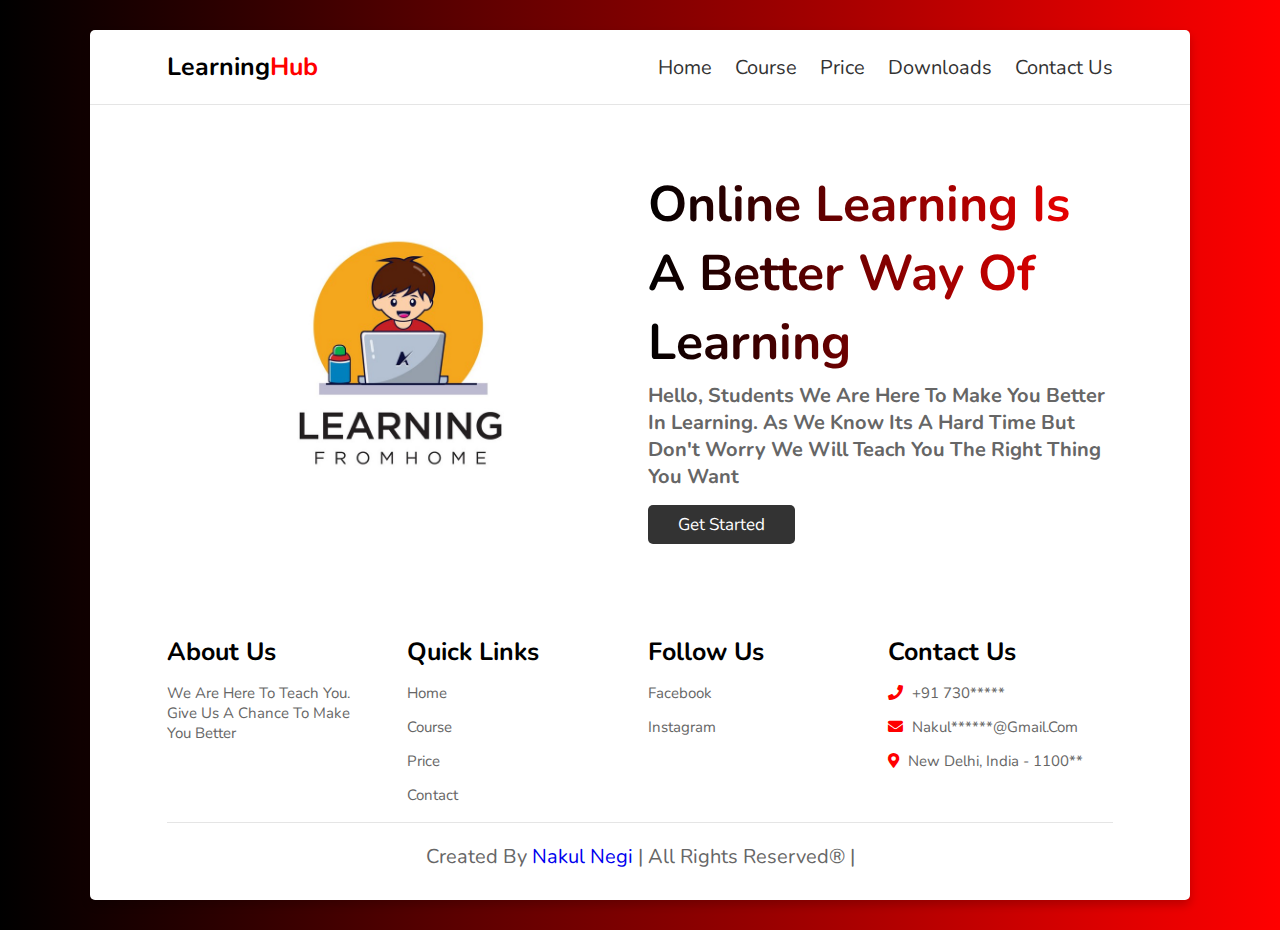
<file: index.html>
<!DOCTYPE html>
<html lang="en">
<head>
    <meta charset="UTF-8">
    <meta name="viewport" content="width=device-width, initial-scale=1.0">
    <title>home</title>

    <!-- font awesome cdn link  -->
    <link rel="stylesheet" href="https://cdnjs.cloudflare.com/ajax/libs/font-awesome/5.15.3/css/all.min.css">

    <!-- custom css file link  -->
    <link rel="stylesheet" href="css/style.css">
    <link rel="icon" href="images/online-learning.png" type="image">

</head>
<body>
    
<div class="container">

<header>
    <!-- <img src="images/script.png" alt="" style="height: 50px; width: 50px;"> -->
    <a href="#" class="logo">Learning<span>Hub</span></a>

    <div id="menu" class="fas fa-bars"></div>

    <nav class="navbar">

        <a href="home.html">home</a>
        <a href="course.html">course</a>
        <!-- <a href="teacher.html">teacher</a> -->
        <a href="price.html">price</a>
        <a href="download.html">downloads</a>
        <!-- <a href="review.html">review</a> -->
        <a href="contact.html">contact us</a>
    </nav>

</header>

<!-- home section  -->

<section class="home">


    <div class="image">
        <img src="images/child-home-learning-logo-design-learn-online-logo-vector-30927215.jpg" alt="">
    </div>
    <div class="content">
        <h3 style="font-size: 50px;">Online learning is a better way of learning</h3>
        <p style="font-size: 20px;"><b> Hello, students we are here to make you better in learning. As we know its a hard time but don't worry we will teach you the right thing you want </b></p>
        <a href="course.html" class="btn">get started</a>
    </div>


</section>


<!-- footer section  -->

<section class="footer">

    <div class="box-container">

        <div class="box">
            <h3>about us</h3>
            <p>We are here to teach you. <br> give us a chance to make <br> you better</p>
        </div>

        <div class="box">
            <h3>quick links</h3>
            <a href="home.html">home</a>
            <a href="course.html">course</a>
            <a href="price.html">price</a>
            <a href="contact.html">contact</a>
        </div>

        <div class="box">
            <h3>follow us</h3>
            <a href="https://www.facebook.com/nakul.negi.71/" target="_blank">facebook</a>
            <a href="https://www.instagram.com/neginakul2003/" target="_blank">instagram</a>
 
        </div>

        <div class="box">
            <h3>contact us</h3>
           <p> <i class="fas fa-phone"></i> +91 730*****</p>
           <p> <i class="fas fa-envelope"></i> nakul******@gmail.com </p>
           <p> <i class="fas fa-map-marker-alt"></i> New Delhi, india - 1100** </p>
        </div>

    </div>

    <div class="credit"> created by <span><a href="https://www.instagram.com/neginakul2003/" target="_blank">Nakul Negi</a>  </span> | all rights reserved® |  </div>

</section>

</div>

















<!-- custom js file link -->
<script src="js/script.js"></script>

</body>
</html>
</file>
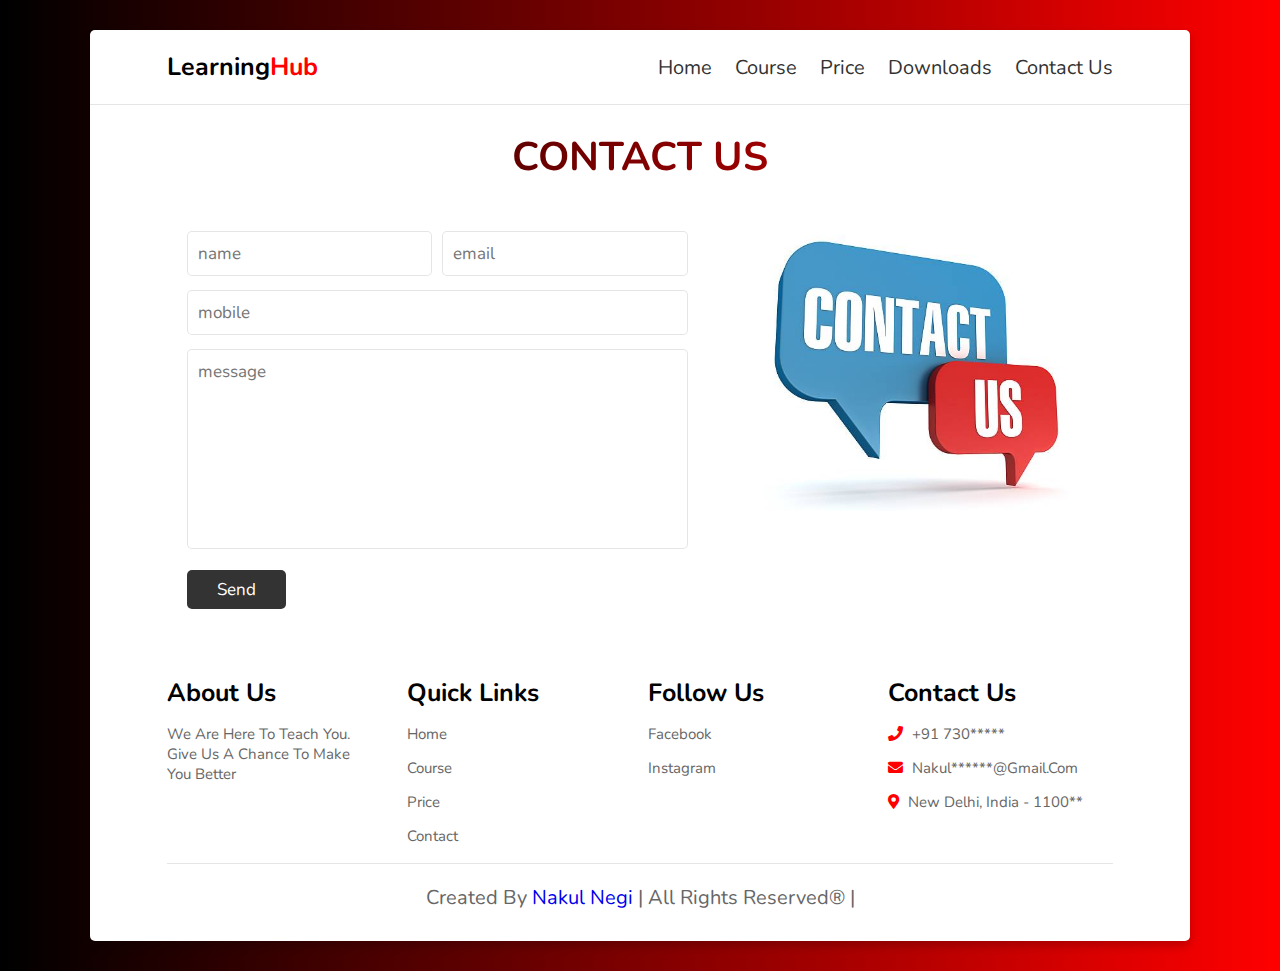
<file: contact.html>
<!DOCTYPE html>
<html lang="en">
<head>
    <meta charset="UTF-8">
    <meta name="viewport" content="width=device-width, initial-scale=1.0">
    <title>contact</title>

    <!-- font awesome cdn link  -->
    <link rel="stylesheet" href="https://cdnjs.cloudflare.com/ajax/libs/font-awesome/5.15.3/css/all.min.css">

    <!-- custom css file link  -->
    <link rel="stylesheet" href="css/style.css">

</head>
<body>
    
<div class="container">

<header>

    <a href="#" class="logo">learning<span>Hub</span></a>


    <nav class="navbar">
        <a href="home.html">home</a>
        <a href="course.html">course</a>
        <!-- <a href="teacher.html">teacher</a> -->
        <a href="price.html">price</a>
        <a href="download.html">Downloads</a>
        <!-- <a href="review.html">review</a> -->
        <a href="contact.html">contact us</a>
    </nav>

</header>

<h1 class="heading"> contact us</h1>

<!-- contact section  -->

<section class="contact">

    <form action="contact.php" method="POST">

        <div class="inputBox" >
            <input name="name"  type="text" placeholder="name" id="name" required>
            <input name="email" type="email" placeholder="email" id="email" required>
        </div>
    
        <input name="mobile" type="tel" placeholder="mobile" class="box" id="mobile" required>
    
        <textarea  placeholder="message" name="message" id="message" cols="30" rows="10" required></textarea>
    
        <input type="submit" class="btn" value="send">
    
    </form>

<div class="image">
    <img src="images/contact-us.jpg" alt="">
</div>



</section>


<!-- footer section  -->

<section class="footer">

    <div class="box-container">

        <div class="box">
            <h3>about us</h3>
            <p>We are here to teach you. <br> give us a chance to make <br> you better</p>
        </div>

        <div class="box">
            <h3>quick links</h3>
            <a href="home.html">home</a>
            <a href="course.html">course</a>
            <a href="price.html">price</a>
            <a href="contact.html">contact</a>
        </div>

        <div class="box">
            <h3>follow us</h3>
            <a href="https://www.facebook.com/nakul.negi.71/" target="_blank">facebook</a>
            <a href="https://www.instagram.com/neginakul2003/" target="_blank">instagram</a>
 
        </div>

        <div class="box">
            <h3>contact us</h3>
           <p> <i class="fas fa-phone"></i> +91 730*****</p>
           <p> <i class="fas fa-envelope"></i> nakul******@gmail.com </p>
           <p> <i class="fas fa-map-marker-alt"></i> New Delhi, india - 1100** </p>
        </div>

    </div>

    <div class="credit"> created by <span><a href="https://www.instagram.com/neginakul2003/" target="_blank">Nakul Negi</a>  </span> | all rights reserved® |  </div>

</section>

</div>















<!-- custom js file link -->
<script src="js/script.js"></script>

</body>
</html>
</file>
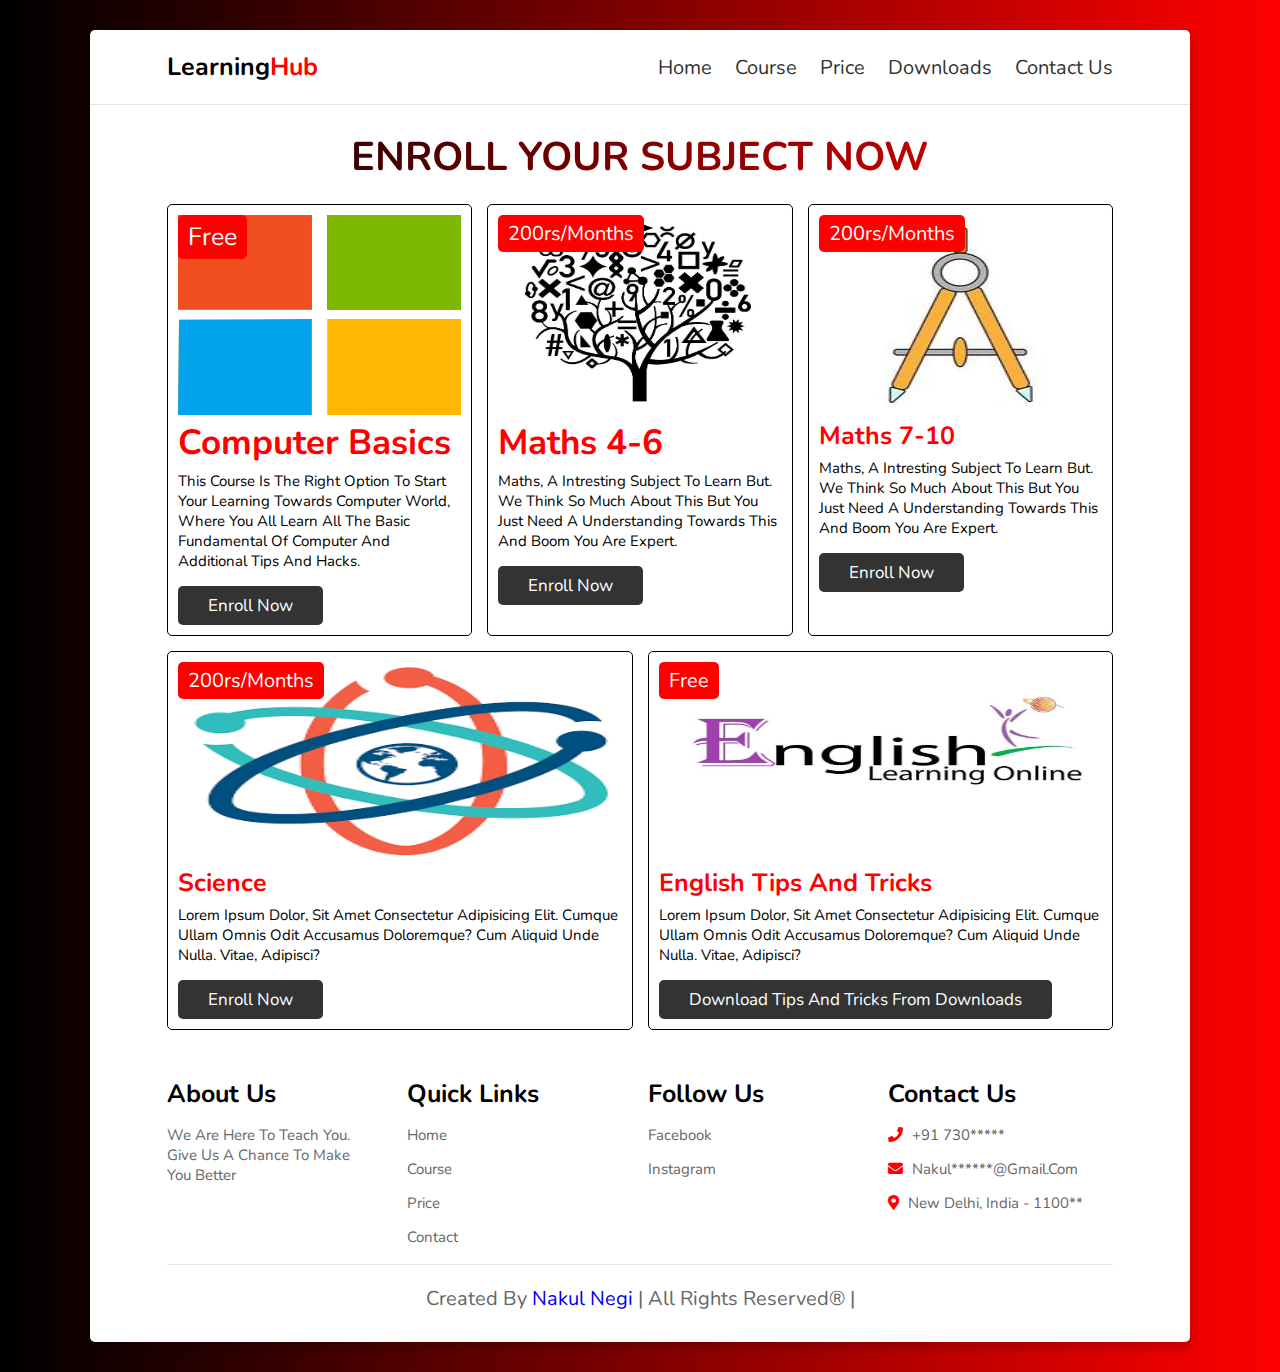
<file: course.html>
<!DOCTYPE html>
<html lang="en">
<head>
    <meta charset="UTF-8">
    <meta name="viewport" content="width=device-width, initial-scale=1.0">
    <title>course</title>

    <!-- font awesome cdn link  -->
    <link rel="stylesheet" href="https://cdnjs.cloudflare.com/ajax/libs/font-awesome/5.15.3/css/all.min.css">

    <!-- custom css file link  -->
    <link rel="stylesheet" href="css/style.css">

</head>
<body>
    
<div class="container">

<header>

    <a href="#" class="logo">learning<span>Hub</span></a>

    <div id="menu" class="fas fa-bars"></div>

    <nav class="navbar">
        <a href="home.html">home</a>
        <a href="course.html">course</a>
        <!-- <a href="teacher.html">teacher</a> -->
        <a href="price.html">price</a>
        <a href="download.html">downloads</a>
        <!-- <a href="review.html">review</a> -->
        <a href="contact.html">contact us</a>
    </nav>

</header>

<h1 class="heading"> Enroll your subject now</h1>

<!-- course section  -->

<section class="course">

    <div class="box">
        <span class="amount" style="font-size: 25px;">Free</span>
        <img src="images/1475424717.svg" alt="">

        <h3 style="font-size: 35px;">Computer Basics</h3>
        <p>This course is the right option to start your learning towards computer world, where you all learn all the basic fundamental of computer and additional tips and hacks. </p>
        <a href="enroll.php" class="btn">Enroll Now</a>
        <!-- <div class="icons">
            <p> <i class="far fa-clock"></i> 1 hours </p>
            <p> <i class="far fa-calendar"></i> 3 months </p>
            <p> <i class="fas fa-book"></i> 5 modules </p>
        </div> -->
    </div>

    <div class="box">
        <span class="amount">200rs/months</span>
        <img src="images/MATHS1.jpg" alt="">
        <h3 style="font-size: 35px;"    >Maths 4-6</h3>
        <p>Maths, a intresting subject to learn but. we think so much about this but you just need a understanding towards this and boom you are expert.</p>
        <a href="enroll.php" class="btn">Enroll Now</a>
        <!-- <div class="icons">
            <p> <i class="far fa-clock"></i> 2 hours </p>
            <p> <i class="far fa-calendar"></i> 6 months </p>
            <p> <i class="fas fa-book"></i> 12 modules </p>
        </div> -->
    </div>

    <div class="box">
        <span class="amount">200rs/months</span>
        <img src="images/MATHS2.png" alt="">
        <h3>Maths 7-10</h3>
        <p>Maths, a intresting subject to learn but. we think so much about this but you just need a understanding towards this and boom you are expert.</p>
        <a href="enroll.php" class="btn">Enroll Now</a>
        <!-- <div class="icons">
            <p> <i class="far fa-clock"></i> 2 hours </p>
            <p> <i class="far fa-calendar"></i> 6 months </p>
            <p> <i class="fas fa-book"></i> 12 modules </p>
        </div> -->
    </div>

    <div class="box">
        <span class="amount">200rs/months</span>
        <img src="images/SCIENCE.png" alt="">
        <h3>science</h3>
        <p>Lorem ipsum dolor, sit amet consectetur adipisicing elit. Cumque ullam omnis odit accusamus doloremque? Cum aliquid unde nulla. Vitae, adipisci?</p>
        <a href="enroll.php" class="btn">Enroll Now</a>
        <!-- <div class="icons">
            <p> <i class="far fa-clock"></i> 2 hours </p>
            <p> <i class="far fa-calendar"></i> 6 months </p>
            <p> <i class="fas fa-book"></i> 12 modules </p>
        </div> -->
    </div>
    <div class="box">
        <span class="amount">Free</span>
        <img src="images/eng.jpg" alt="">
        <h3>English tips and tricks</h3>
        <p>Lorem ipsum dolor, sit amet consectetur adipisicing elit. Cumque ullam omnis odit accusamus doloremque? Cum aliquid unde nulla. Vitae, adipisci?</p>
        <a href="download.html" class="btn">Download tips and tricks from downloads</a>
        <!-- <div class="icons">
            <p> <i class="far fa-clock"></i> 2 hours </p>
            <p> <i class="far fa-calendar"></i> 6 months </p>
            <p> <i class="fas fa-book"></i> 12 modules </p>
        </div> -->
    </div>

    <!-- <div class="box">
        <span class="amount">Free</span>
        <img src="images/course-5.svg" alt="">
        <div class="stars">
            <i class="fas fa-star"></i>
            <i class="fas fa-star"></i>
            <i class="fas fa-star"></i>
            <i class="fas fa-star"></i>
            <i class="far fa-star"></i>
        </div>
        <h3>front end development</h3>
        <p>Lorem ipsum dolor, sit amet consectetur adipisicing elit. Cumque ullam omnis odit accusamus doloremque? Cum aliquid unde nulla. Vitae, adipisci?</p>
        <a href="enroll.html" class="btn">Enroll Now</a>
        <div class="icons">
            <p> <i class="far fa-clock"></i> 2 hours </p>
            <p> <i class="far fa-calendar"></i> 6 months </p>
            <p> <i class="fas fa-book"></i> 12 modules </p>
        </div>
    </div>

    <div class="box">
        <span class="amount">200/months</span>
        <img src="images/course-6.svg" alt="">
        <div class="stars">
            <i class="fas fa-star"></i>
            <i class="fas fa-star"></i>
            <i class="fas fa-star"></i>
            <i class="fas fa-star"></i>
            <i class="far fa-star"></i>
        </div>
        <h3>front end development</h3>
        <p>Lorem ipsum dolor, sit amet consectetur adipisicing elit. Cumque ullam omnis odit accusamus doloremque? Cum aliquid unde nulla. Vitae, adipisci?</p>
        <a href="enroll.html" class="btn">Enroll Now</a>
        <div class="icons">
            <p> <i class="far fa-clock"></i> 2 hours </p>
            <p> <i class="far fa-calendar"></i> 6 months </p>
            <p> <i class="fas fa-book"></i> 12 modules </p>
        </div>
    </div> -->

</section>


<!-- footer section  -->

<section class="footer">

    <div class="box-container">

        <div class="box">
            <h3>about us</h3>
            <p>We are here to teach you. <br> give us a chance to make <br> you better</p>
        </div>

        <div class="box">
            <h3>quick links</h3>
            <a href="home.html">home</a>
            <a href="course.html">course</a>
            <a href="price.html">price</a>
            <a href="contact.html">contact</a>
        </div>

        <div class="box">
            <h3>follow us</h3>
            <a href="https://www.facebook.com/nakul.negi.71/" target="_blank">facebook</a>
            <a href="https://www.instagram.com/neginakul2003/" target="_blank">instagram</a>
 
        </div>

        <div class="box">
            <h3>contact us</h3>
           <p> <i class="fas fa-phone"></i> +91 730*****</p>
           <p> <i class="fas fa-envelope"></i> nakul******@gmail.com </p>
           <p> <i class="fas fa-map-marker-alt"></i> New Delhi, india - 1100** </p>
        </div>

    </div>

    <div class="credit"> created by <span><a href="https://www.instagram.com/neginakul2003/" target="_blank">Nakul Negi</a>  </span> | all rights reserved® |  </div>

</section>

</div>
















<!-- custom js file link -->
<script src="js/script.js"></script>

</body>
</html>
</file>
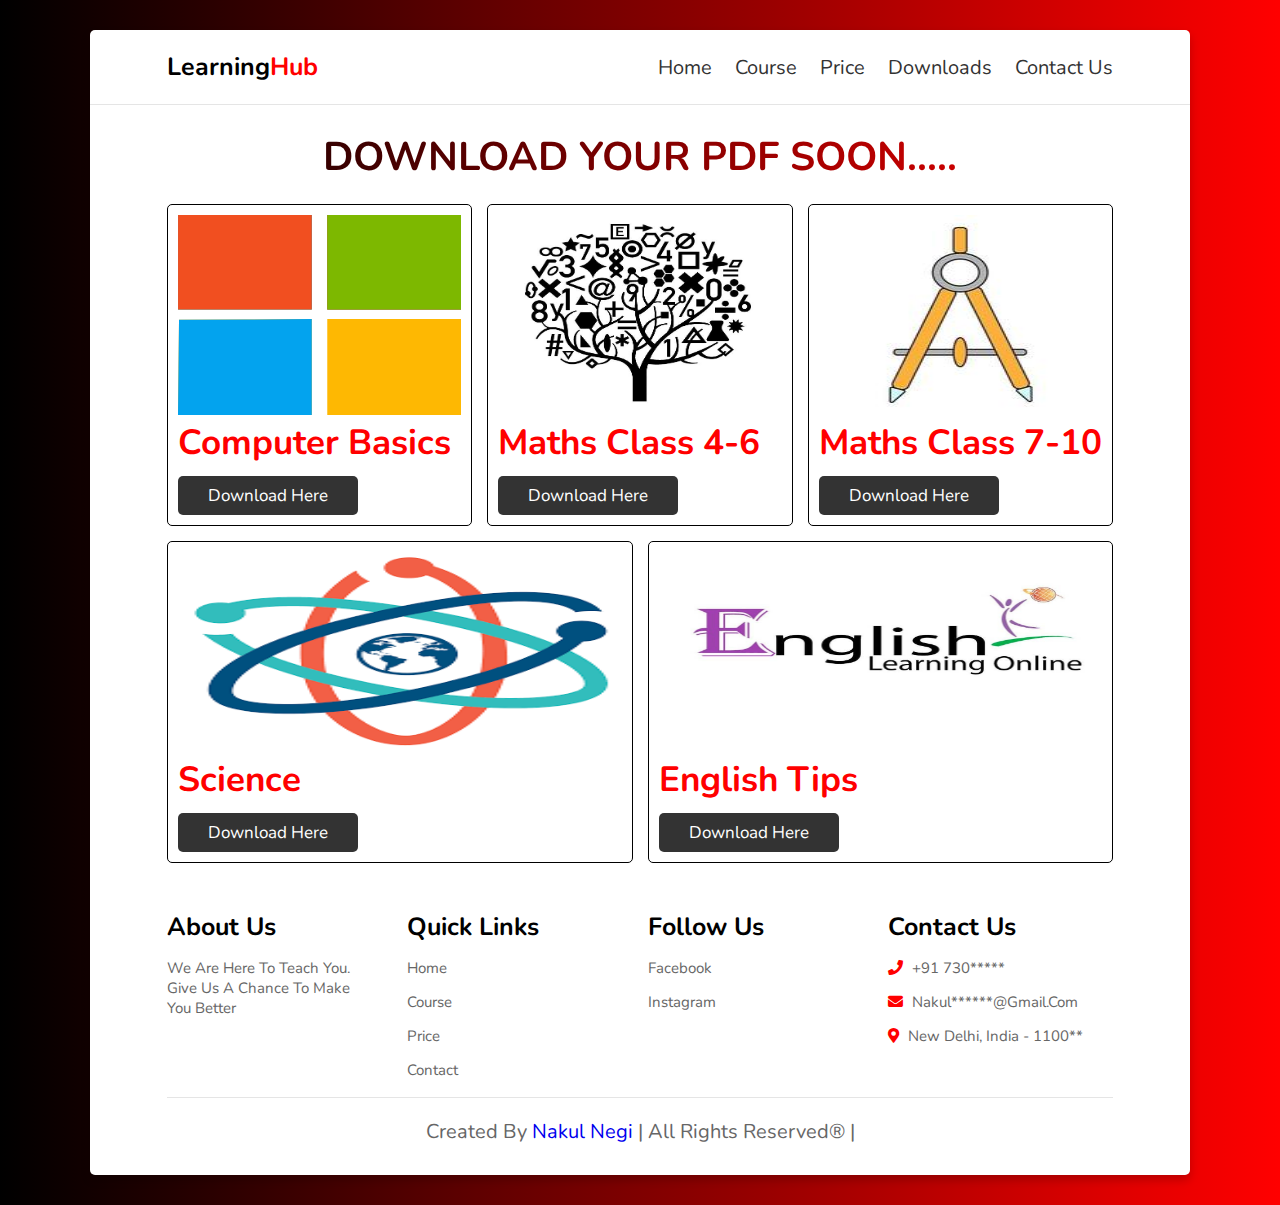
<file: download.html>
<!DOCTYPE html>
<html lang="en">
<head>
    <meta charset="UTF-8">
    <meta name="viewport" content="width=device-width, initial-scale=1.0">
    <title>course</title>

    <!-- font awesome cdn link  -->
    <link rel="stylesheet" href="https://cdnjs.cloudflare.com/ajax/libs/font-awesome/5.15.3/css/all.min.css">

    <!-- custom css file link  -->
    <link rel="stylesheet" href="css/style.css">

</head>
<body>
    
<div class="container">

<header>

    <a href="#" class="logo">Learning<span>Hub</span></a>

    <div id="menu" class="fas fa-bars"></div>

    <nav class="navbar">
        <a href="home.html">home</a>
        <a href="course.html">course</a>
        <!-- <a href="teacher.html">teacher</a> -->
        <a href="price.html">price</a>
        <a href="download.html">downloads</a>
        <!-- <a href="review.html">review</a> -->
        <a href="contact.html">contact us</a>
    </nav>

</header>

<h1 class="heading"> Download your pdf soon..... </h1>

<!-- course section  -->

<section class="course">

    <div class="box">
        <img src="images/1475424717.svg" alt="">

        <h3 style="font-size: 35px;">Computer Basics</h3>
        <a href="" class="btn">Download Here</a>
    </div>

    <div class="box">
        <img src="images/MATHS1.jpg" alt="">
        <h3 style="font-size: 35px;"    >Maths class 4-6</h3>
        <a href="#" class="btn">Download here</a>

    </div>

    <div class="box">
        <img src="images/MATHS2.png" alt="">
        <h3 style="font-size: 35px;">Maths class 7-10</h3>
        <a href="#" class="btn">Download here</a>
    </div>

    <div class="box">
        <img src="images/SCIENCE.png" alt="">
        <h3 style="font-size: 35px;">Science</h3>
        <a href="#" class="btn">Download here</a>
    </div>

    <div class="box">
        <img src="images/eng.jpg" alt="">
        <h3 style="font-size: 35px;">English tips</h3>

        <a href="#" class="btn">Download here</a>
    </div>



</section>


<!-- footer section  -->

<section class="footer">

    <div class="box-container">

        <div class="box">
            <h3>about us</h3>
            <p>We are here to teach you. <br> give us a chance to make <br> you better</p>
        </div>

        <div class="box">
            <h3>quick links</h3>
            <a href="home.html">home</a>
            <a href="course.html">course</a>
            <a href="price.html">price</a>
            <a href="contact.html">contact</a>
        </div>

        <div class="box">
            <h3>follow us</h3>
            <a href="https://www.facebook.com/nakul.negi.71/" target="_blank">facebook</a>
            <a href="https://www.instagram.com/neginakul2003/" target="_blank">instagram</a>
 
        </div>

        <div class="box">
            <h3>contact us</h3>
           <p> <i class="fas fa-phone"></i> +91 730*****</p>
           <p> <i class="fas fa-envelope"></i> nakul******@gmail.com </p>
           <p> <i class="fas fa-map-marker-alt"></i> New Delhi, india - 1100** </p>
        </div>

    </div>

    <div class="credit"> created by <span><a href="https://www.instagram.com/neginakul2003/" target="_blank">Nakul Negi</a>  </span> | all rights reserved® |  </div>

</section>

</div>

















<!-- custom js file link -->
<script src="js/script.js"></script>

</body>
</html>
</file>
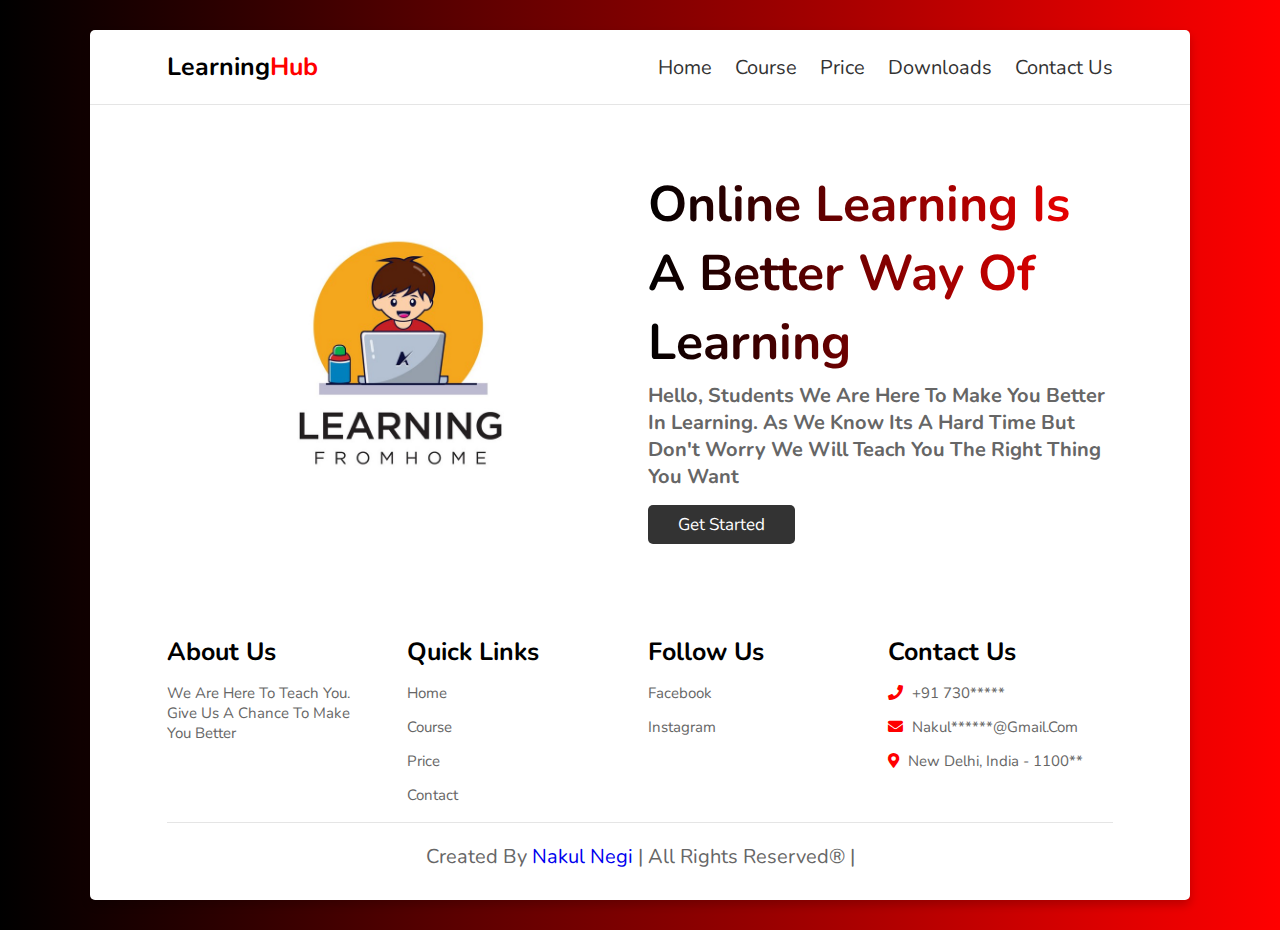
<file: home.html>
<!DOCTYPE html>
<html lang="en">
<head>
    <meta charset="UTF-8">
    <meta name="viewport" content="width=device-width, initial-scale=1.0">
    <title>home</title>

    <!-- font awesome cdn link  -->
    <link rel="stylesheet" href="https://cdnjs.cloudflare.com/ajax/libs/font-awesome/5.15.3/css/all.min.css">

    <!-- custom css file link  -->
    <link rel="stylesheet" href="css/style.css">
    <link rel="icon" href="images/online-learning.png" type="image">

</head>
<body>
    
<div class="container">

<header>
    <!-- <img src="images/script.png" alt="" style="height: 50px; width: 50px;"> -->
    <a href="#" class="logo">Learning<span>Hub</span></a>

    <div id="menu" class="fas fa-bars"></div>

    <nav class="navbar">

        <a href="home.html">home</a>
        <a href="course.html">course</a>
        <!-- <a href="teacher.html">teacher</a> -->
        <a href="price.html">price</a>
        <a href="download.html">downloads</a>
        <!-- <a href="review.html">review</a> -->
        <a href="contact.html">contact us</a>
    </nav>

</header>

<!-- home section  -->

<section class="home">


    <div class="image">
        <img src="images/child-home-learning-logo-design-learn-online-logo-vector-30927215.jpg" alt="">
    </div>
    <div class="content">
        <h3 style="font-size: 50px;">Online learning is a better way of learning</h3>
        <p style="font-size: 20px;"><b> Hello, students we are here to make you better in learning. As we know its a hard time but don't worry we will teach you the right thing you want </b></p>
        <a href="course.html" class="btn">get started</a>
    </div>


</section>


<!-- footer section  -->

<section class="footer">

    <div class="box-container">

        <div class="box">
            <h3>about us</h3>
            <p>We are here to teach you. <br> give us a chance to make <br> you better</p>
        </div>

        <div class="box">
            <h3>quick links</h3>
            <a href="home.html">home</a>
            <a href="course.html">course</a>
            <a href="price.html">price</a>
            <a href="contact.html">contact</a>
        </div>

        <div class="box">
            <h3>follow us</h3>
            <a href="https://www.facebook.com/nakul.negi.71/" target="_blank">facebook</a>
            <a href="https://www.instagram.com/neginakul2003/" target="_blank">instagram</a>
 
        </div>

        <div class="box">
            <h3>contact us</h3>
           <p> <i class="fas fa-phone"></i> +91 730*****</p>
           <p> <i class="fas fa-envelope"></i> nakul******@gmail.com </p>
           <p> <i class="fas fa-map-marker-alt"></i> New Delhi, india - 1100** </p>
        </div>

    </div>

    <div class="credit"> created by <span><a href="https://www.instagram.com/neginakul2003/" target="_blank">Nakul Negi</a>  </span> | all rights reserved® |  </div>

</section>

</div>

















<!-- custom js file link -->
<script src="js/script.js"></script>

</body>
</html>
</file>
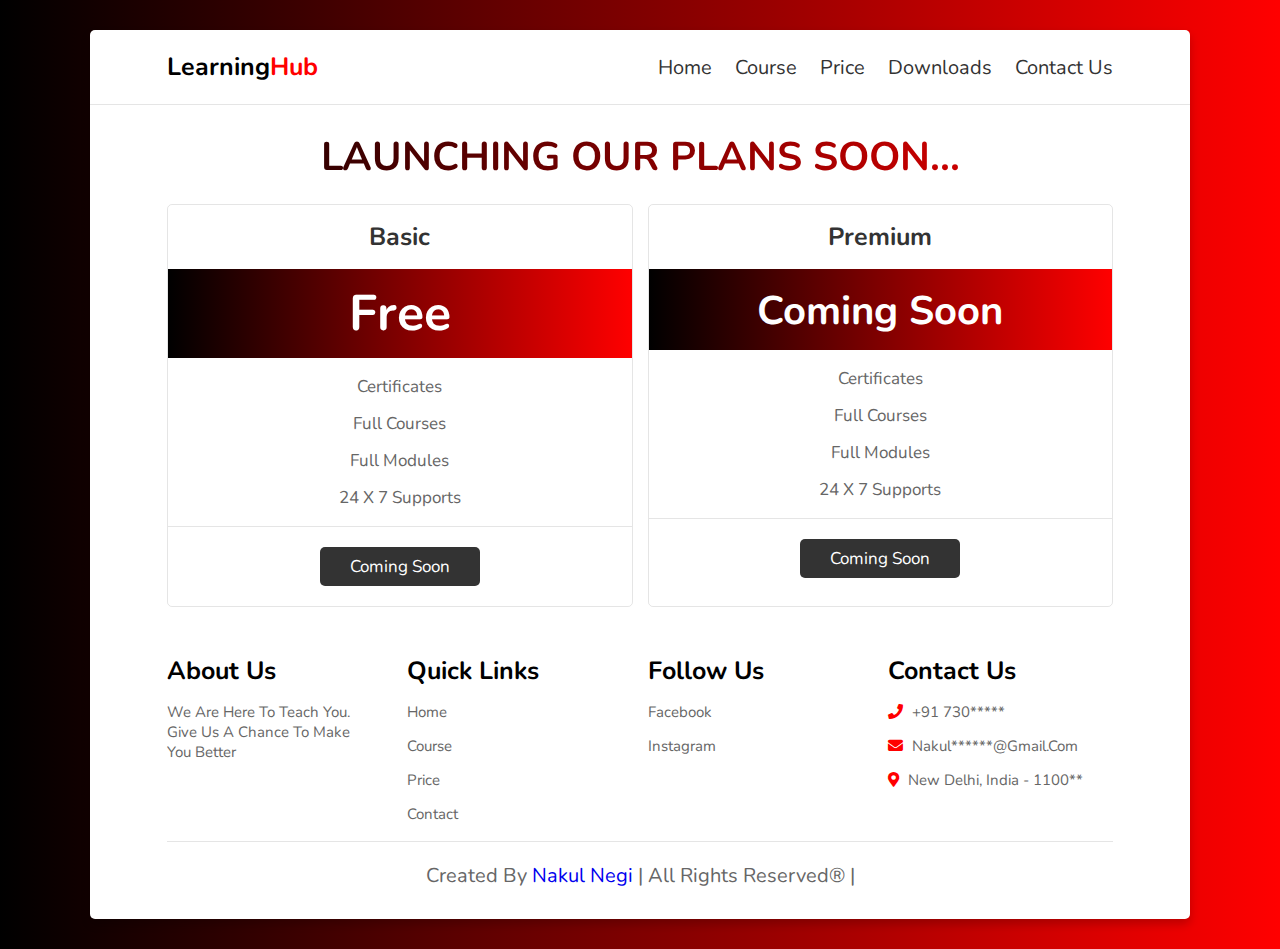
<file: price.html>
<!DOCTYPE html>
<html lang="en">
<head>
    <meta charset="UTF-8">
    <meta name="viewport" content="width=device-width, initial-scale=1.0">
    <title>price</title>

    <!-- font awesome cdn link  -->
    <link rel="stylesheet" href="https://cdnjs.cloudflare.com/ajax/libs/font-awesome/5.15.3/css/all.min.css">
    <link rel="stylesheet" href="https://cdnjs.cloudflare.com/ajax/libs/font-awesome/4.7.0/css/font-awesome.min.css">

    <!-- custom css file link  -->
    <link rel="stylesheet" href="css/style.css">

</head>
<body>
    
<div class="container">

<header>

    <a href="#" class="logo">Learning<span>Hub</span></a>

    <div id="menu" class="fas fa-bars"></div>

    <nav class="navbar">
        <a href="home.html">home</a>
        <a href="course.html">course</a>
        <!-- <a href="teacher.html">teacher</a> -->
        <a href="price.html">price</a>
        <a href="download.html">downloads</a>
        <!-- <a href="review.html">review</a> -->
        <a href="contact.html">contact us</a>
    </nav>  

</header>

<h1 class="heading"> launching our plans soon... </h1>

<!-- price section  -->

<section class="price">

    <div class="box">
        <h3>basic</h3>
        <div class="amount"><span style="font-size:50px;">Free</span></div>
        <ul>
            <li>certificates</li>
            <li>full courses</li>
            <li>full modules</li>
            <li>24 x 7 supports</li>
        </ul>
        <a href="#" class="btn">Coming soon</a>
    </div>

    <div class="box">
        <h3>premium</h3>
        <div class="amount"><span style="font-size:40px;">Coming soon</span></div>
        <ul>
            <li>certificates</li>
            <li>full courses</li>
            <li>full modules</li>
            <li>24 x 7 supports</li>
        </ul>
        <a href="#" class="btn">Coming soon</a>
    </div>

</section>


<!-- footer section  -->

<section class="footer">

    <div class="box-container">

        <div class="box">
            <h3>about us</h3>
            <p>We are here to teach you. <br> give us a chance to make <br> you better</p>
        </div>

        <div class="box">
            <h3>quick links</h3>
            <a href="home.html">home</a>
            <a href="course.html">course</a>
            <a href="price.html">price</a>
            <a href="contact.html">contact</a>
        </div>

        <div class="box">
            <h3>follow us</h3>
            <a href="https://www.facebook.com/nakul.negi.71/" target="_blank">facebook</a>
            <a href="https://www.instagram.com/neginakul2003/" target="_blank">instagram</a>
 
        </div>

        <div class="box">
            <h3>contact us</h3>
           <p> <i class="fas fa-phone"></i> +91 730*****</p>
           <p> <i class="fas fa-envelope"></i> nakul******@gmail.com </p>
           <p> <i class="fas fa-map-marker-alt"></i> New Delhi, india - 1100** </p>
        </div>

    </div>

    <div class="credit"> created by <span><a href="https://www.instagram.com/neginakul2003/" target="_blank">Nakul Negi</a>  </span> | all rights reserved® |  </div>

</section>

</div>
















<!-- custom js file link -->
<script src="js/script.js"></script>

</body>
</html>
</file>
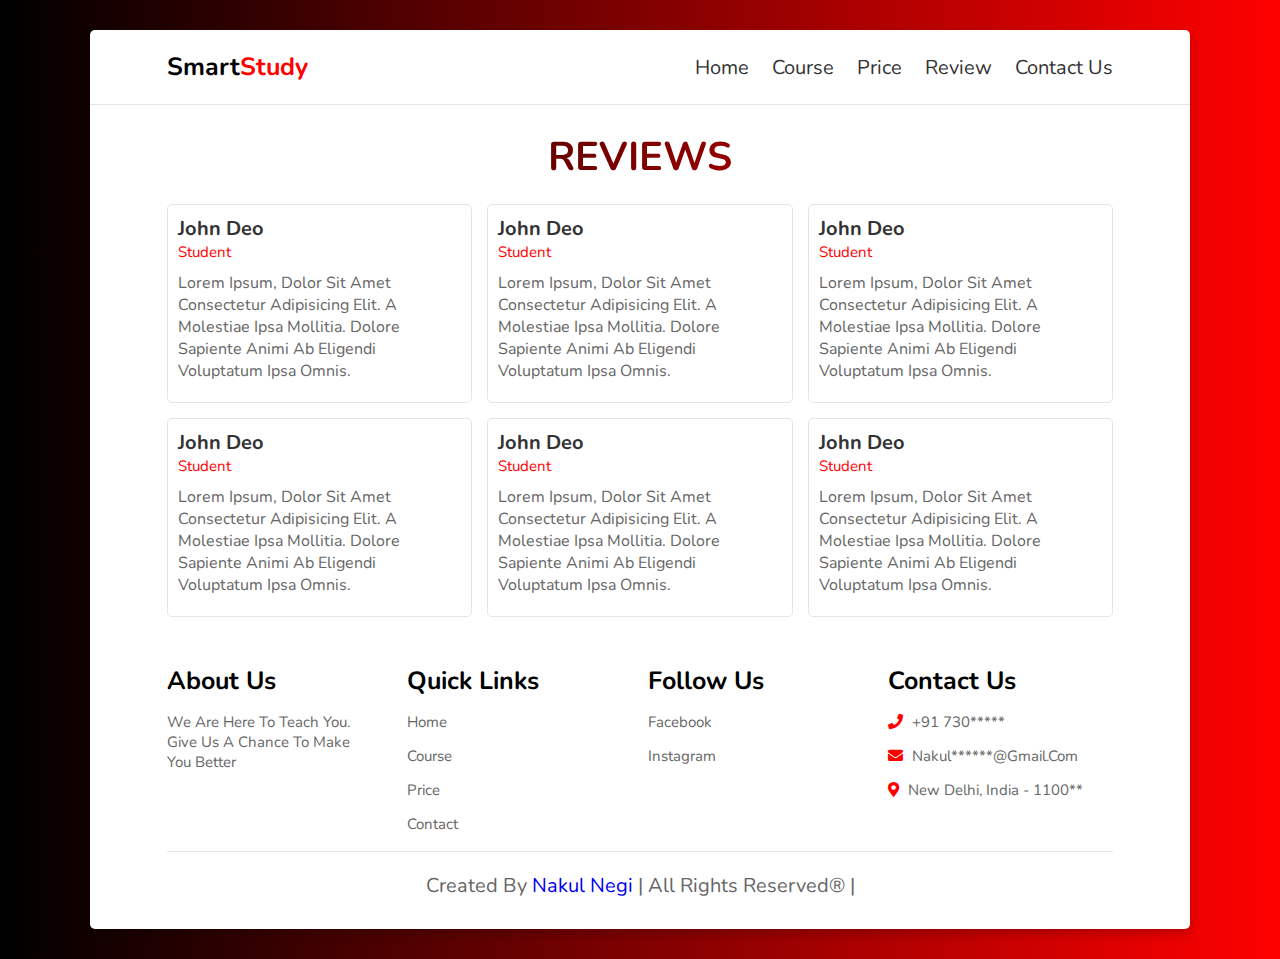
<file: review.html>
<!DOCTYPE html>
<html lang="en">
<head>
    <meta charset="UTF-8">
    <meta name="viewport" content="width=device-width, initial-scale=1.0">
    <title>review</title>

    <!-- font awesome cdn link  -->
    <link rel="stylesheet" href="https://cdnjs.cloudflare.com/ajax/libs/font-awesome/5.15.3/css/all.min.css">

    <!-- custom css file link  -->
    <link rel="stylesheet" href="css/style.css">

</head>
<body>
    
<div class="container">

<header>

    <a href="#" class="logo">Smart<span>Study</span></a>

    <div id="menu" class="fas fa-bars"></div>

    <nav class="navbar">
        <a href="home.html">home</a>
        <a href="course.html">course</a>
        <!-- <a href="teacher.html">teacher</a> -->
        <a href="price.html">price</a>
        <a href="reviews.html">review</a>
        <a href="contact.html">contact us</a>
    </nav>

</header>

<h1 class="heading"> reviews </h1>

<!-- review section  -->

<section class="review">

    <div class="box">
        <div class="student">
            <div class="student-info">
                <div class="info">
                    <h3>john deo</h3>
                    <span>student</span>
                </div>
            </div>

        </div>
        <p class="text">Lorem ipsum, dolor sit amet consectetur adipisicing elit. A molestiae ipsa mollitia. Dolore sapiente animi ab eligendi voluptatum ipsa omnis.</p>
    </div>

    <div class="box">
        <div class="student">
            <div class="student-info">
                <div class="info">
                    <h3>john deo</h3>
                    <span>student</span>
                </div>
            </div>
        </div>
        <p class="text">Lorem ipsum, dolor sit amet consectetur adipisicing elit. A molestiae ipsa mollitia. Dolore sapiente animi ab eligendi voluptatum ipsa omnis.</p>
    </div>

    <div class="box">
        <div class="student">
            <div class="student-info">
                <div class="info">
                    <h3>john deo</h3>
                    <span>student</span>
                </div>
            </div>  
        </div>
        <p class="text">Lorem ipsum, dolor sit amet consectetur adipisicing elit. A molestiae ipsa mollitia. Dolore sapiente animi ab eligendi voluptatum ipsa omnis.</p>
    </div>

    <div class="box">
        <div class="student">
            <div class="student-info">
                <div class="info">
                    <h3>john deo</h3>
                    <span>student</span>
                </div>
            </div>
        </div>
        <p class="text">Lorem ipsum, dolor sit amet consectetur adipisicing elit. A molestiae ipsa mollitia. Dolore sapiente animi ab eligendi voluptatum ipsa omnis.</p>
    </div>

    <div class="box">
        <div class="student">
            <div class="student-info">
                <div class="info">
                    <h3>john deo</h3>
                    <span>student</span>
                </div>
            </div>
        </div>
        <p class="text">Lorem ipsum, dolor sit amet consectetur adipisicing elit. A molestiae ipsa mollitia. Dolore sapiente animi ab eligendi voluptatum ipsa omnis.</p>
    </div>

    <div class="box">
        <div class="student">
            <div class="student-info">

                <div class="info">
                    <h3>john deo</h3>
                    <span>student</span>
                </div>
            </div>

        </div>
        <p class="text">Lorem ipsum, dolor sit amet consectetur adipisicing elit. A molestiae ipsa mollitia. Dolore sapiente animi ab eligendi voluptatum ipsa omnis.</p>
    </div>

</section>

<!-- footer section  -->

<section class="footer">

    <div class="box-container">

        <div class="box">
            <h3>about us</h3>
            <p>We are here to teach you. <br> give us a chance to make <br> you better</p>
        </div>

        <div class="box">
            <h3>quick links</h3>
            <a href="home.html">home</a>
            <a href="course.html">course</a>
            <a href="price.html">price</a>
            <a href="contact.html">contact</a>
        </div>

        <div class="box">
            <h3>follow us</h3>
            <a href="https://www.facebook.com/nakul.negi.71/" target="_blank">facebook</a>
            <a href="https://www.instagram.com/neginakul2003/" target="_blank">instagram</a>
 
        </div>

        <div class="box">
            <h3>contact us</h3>
           <p> <i class="fas fa-phone"></i> +91 730*****</p>
           <p> <i class="fas fa-envelope"></i> nakul******@gmail.com </p>
           <p> <i class="fas fa-map-marker-alt"></i> New Delhi, india - 1100** </p>
        </div>

    </div>

    <div class="credit"> created by <span><a href="https://www.instagram.com/neginakul2003/" target="_blank">Nakul Negi</a>  </span> | all rights reserved® |  </div>

</section>

</div>
















<!-- custom js file link -->
<script src="js/script.js"></script>

</body>
</html>
</file>
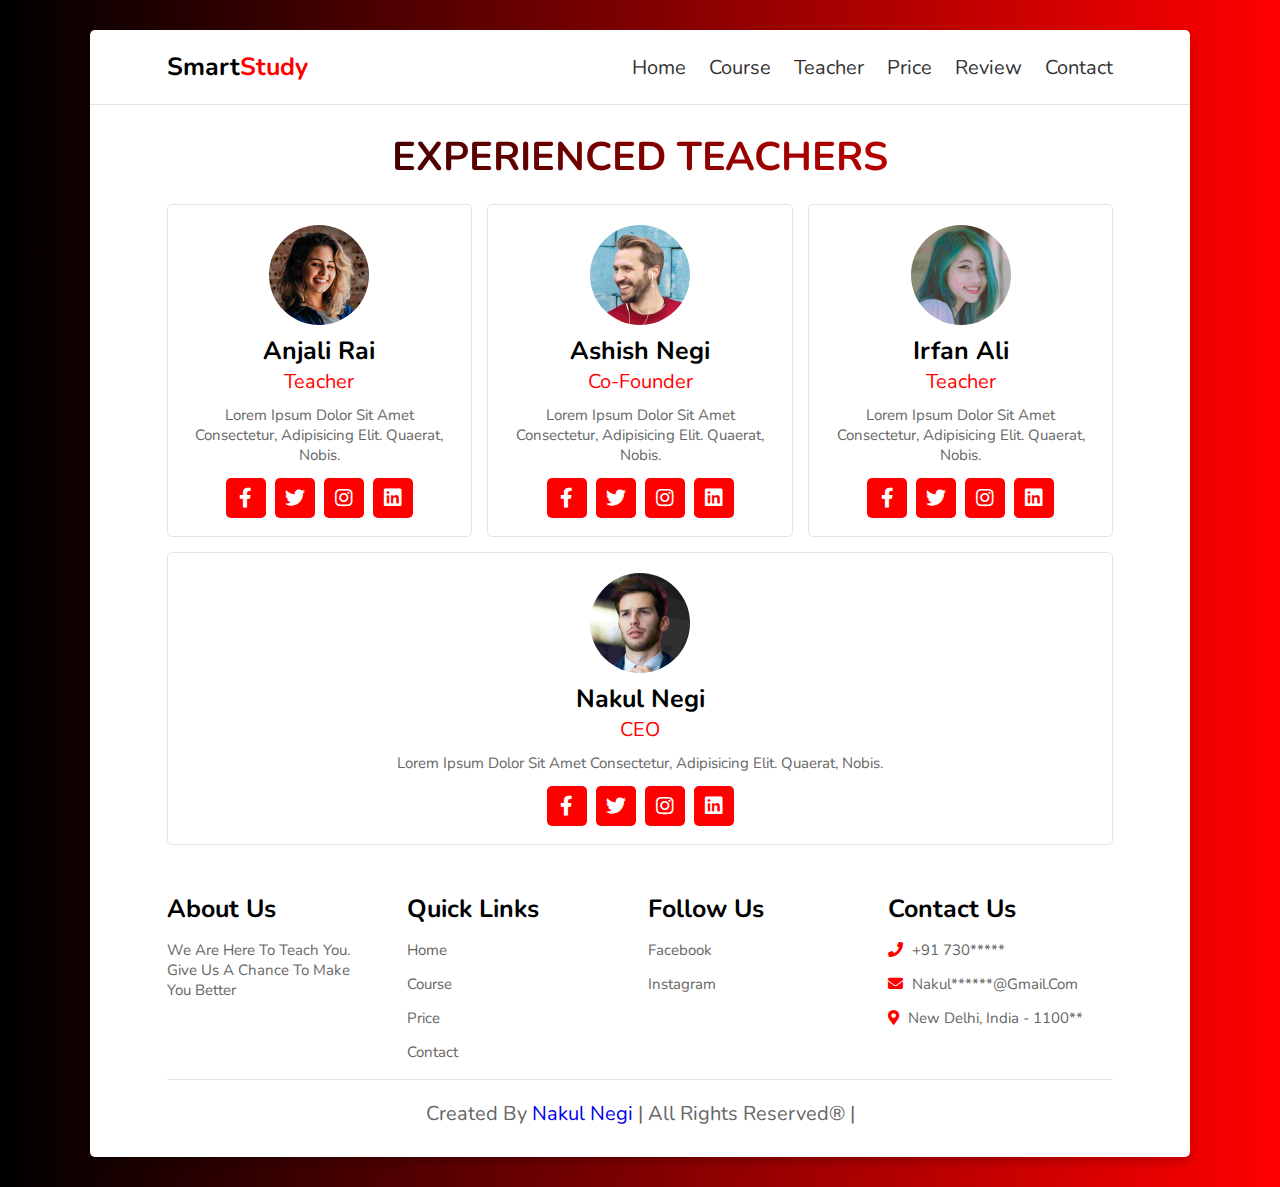
<file: teacher.html>
<!DOCTYPE html>
<html lang="en">
<head>
    <meta charset="UTF-8">
    <meta name="viewport" content="width=device-width, initial-scale=1.0">
    <title>teacher</title>

    <!-- font awesome cdn link  -->
    <link rel="stylesheet" href="https://cdnjs.cloudflare.com/ajax/libs/font-awesome/5.15.3/css/all.min.css">

    <!-- custom css file link  -->
    <link rel="stylesheet" href="css/style.css">

</head>
<body>
    
<div class="container">

<header>

    <a href="#" class="logo">Smart<span>Study</span></a>

    <div id="menu" class="fas fa-bars"></div>

    <nav class="navbar">
        <a href="home.html">home</a>
        <a href="course.html">course</a>
        <a href="teacher.html">teacher</a>
        <a href="price.html">price</a>
        <a href="review.html">review</a>
        <a href="contact.html">contact</a>
    </nav>

</header>

<h1 class="heading"> experienced teachers </h1>

<!-- teacher section  -->

<section class="teacher">

    <div class="box">
        <img src="images/teacher-1.png" alt="">
        <h3>Anjali Rai</h3>
        <span>teacher</span>
        <p>Lorem ipsum dolor sit amet consectetur, adipisicing elit. Quaerat, nobis.</p>
        <div class="share">
            <a href="#" class="fab fa-facebook-f"></a>
            <a href="#" class="fab fa-twitter"></a>
            <a href="#" class="fab fa-instagram"></a>
            <a href="#" class="fab fa-linkedin"></a>
        </div>
    </div>

    <div class="box">
        <img src="images/teacher-2.png" alt="">
        <h3>Ashish Negi</h3>
        <span>Co-founder</span>
        <p>Lorem ipsum dolor sit amet consectetur, adipisicing elit. Quaerat, nobis.</p>
        <div class="share">
            <a href="#" class="fab fa-facebook-f"></a>
            <a href="#" class="fab fa-twitter"></a>
            <a href="#" class="fab fa-instagram"></a>
            <a href="#" class="fab fa-linkedin"></a>
        </div>
    </div>

    <div class="box">
        <img src="images/teacher-3.png" alt="">
        <h3>Irfan Ali </h3>
        <span>teacher</span>
        <p>Lorem ipsum dolor sit amet consectetur, adipisicing elit. Quaerat, nobis.</p>
        <div class="share">
            <a href="#" class="fab fa-facebook-f"></a>
            <a href="#" class="fab fa-twitter"></a>
            <a href="#" class="fab fa-instagram"></a>
            <a href="#" class="fab fa-linkedin"></a>
        </div>
    </div>

    <div class="box">
        <img src="images/teacher-4.png" alt="">
        <h3>Nakul Negi</h3>
        <span>CEO</span>
        <p>Lorem ipsum dolor sit amet consectetur, adipisicing elit. Quaerat, nobis.</p>
        <div class="share">
            <a href="#" class="fab fa-facebook-f"></a>
            <a href="#" class="fab fa-twitter"></a>
            <a href="#" class="fab fa-instagram"></a>
            <a href="#" class="fab fa-linkedin"></a>
        </div>
    </div>

</section>

<!-- footer section  -->

<section class="footer">

    <div class="box-container">

        <div class="box">
            <h3>about us</h3>
            <p>We are here to teach you. <br> give us a chance to make <br> you better</p>
        </div>

        <div class="box">
            <h3>quick links</h3>
            <a href="home.html">home</a>
            <a href="course.html">course</a>
            <a href="price.html">price</a>
            <a href="contact.html">contact</a>
        </div>

        <div class="box">
            <h3>follow us</h3>
            <a href="https://www.facebook.com/nakul.negi.71/" target="_blank">facebook</a>
            <a href="https://www.instagram.com/neginakul2003/" target="_blank">instagram</a>
 
        </div>

        <div class="box">
            <h3>contact us</h3>
           <p> <i class="fas fa-phone"></i> +91 730*****</p>
           <p> <i class="fas fa-envelope"></i> nakul******@gmail.com </p>
           <p> <i class="fas fa-map-marker-alt"></i> New Delhi, india - 1100** </p>
        </div>

    </div>

    <div class="credit"> created by <span><a href="https://www.instagram.com/neginakul2003/" target="_blank">Nakul Negi</a>  </span> | all rights reserved® |  </div>

</section>

</div>
















<!-- custom js file link -->
<script src="js/script.js"></script>

</body>
</html>
</file>
<file: css/style.css>
@import url('https://fonts.googleapis.com/css2?family=Nunito:wght@200;300;400;600;700&display=swap');

:root{
  --violet: black ;
  --pink:red;
  --gradient:linear-gradient(90deg, var(--violet), var(--pink));
}

*{
  font-family: 'Nunito', sans-serif;
  margin:0; padding:0;
  box-sizing: border-box;
  outline: none; border:none;
  text-decoration: none;
  text-transform: capitalize;
  transition: all .2s ease-out;
}

html{
  font-size: 62.5%;
  overflow-x: hidden;
}

html::-webkit-scrollbar{
  width:1rem;
}

html::-webkit-scrollbar-track{
  background:#333;
}

html::-webkit-scrollbar-thumb{
  background:#fff;
  border-radius: 5rem;
}

body{
  background:var(--gradient);
  padding:3rem 7%;
}

section{
  padding:2rem 7%;
}

.container{
  background:#fff;
  border-radius: .5rem;
  box-shadow: 0 .5rem 1rem rgba(0,0,0,.2);
}

.heading{
  color:transparent;
  background:var(--gradient);
  -webkit-background-clip: text;
  background-clip: text;
  padding:0 1rem;
  padding-top: 2.5rem;
  text-align: center;
  font-size: 4rem;
  text-transform: uppercase;
}

.btn{
  display: inline-block;
  margin-top: 1rem;
  padding:.8rem 3rem;
  border-radius: .5rem;
  background:#333;
  color:#fff;
  cursor: pointer;
  font-size: 1.7rem;
}

.btn:hover{
  background:var(--gradient);
}

header{
  display: flex;
  align-items: center;
  justify-content: space-between;
  width: 100%;
  padding:2rem 7%;
  border-bottom: .1rem solid rgba(0,0,0,.1);
  position: relative;
  z-index: 1000;
}

header .logo{
  font-size: 2.5rem;
  color:var(--violet);
  font-weight: bold;
}

header .logo span{
  color:var(--pink);
}

header .navbar a{
  margin-left: 2rem;
  font-size: 2rem;
  color:#333;
}

header .navbar a:hover{
  color:var(--pink);
}

#menu{
  font-size: 2.5rem;
  padding:.5rem 1rem;
  border-radius: .3rem;
  border:.1rem solid rgba(0,0,0,.2);
  cursor: pointer;
  display: none;
}

.home{
  display: flex;
  flex-wrap: wrap;
  gap:1.5rem;
  align-items: center;
}

.home .content{
  flex:1 1 40rem;
}

.home .image{
  flex:1 1 40rem; 

}

.home .image img{
  width:100%;

}

.home .content h3{
  color:transparent;
  background:var(--gradient);
  -webkit-background-clip: text;
  background-clip: text;
  font-size: 4rem;
}

.home .content p{
  padding:.5rem 0;
  font-size: 1.7rem;
  color:#666;
}

.course{
  display: flex;
  flex-wrap: wrap;
  gap:1.5rem;
}

.course .box{
  flex:1 1 30rem;
  border-radius: .5rem;
  border:1px solid rgb(0, 0, 0);
  padding:1rem;
  position: relative;
}

.course .box img{
  height:20rem;
  width:100%;
}

.course .box .amount{
  position: absolute;
  top:1rem; left:1rem;
  font-size: 2rem;
  padding:.5rem 1rem;
  background:var(--pink);
  color:#fff;
  border-radius: .5rem;
}

.course .box .stars i{
  color:var(--violet);
  font-size: 1.5rem;
  padding:1rem 0;
}

.course .box h3{
  color:var(--pink);
  font-size: 2.5rem;
}

.course .box p{
  color:rgb(0, 0, 0);
  font-size: 1.5rem;
  padding:.5rem 0;
}

.course .icons{
  display: flex;
  justify-content: space-between;
  border-top: .1rem solid rgba(0,0,0,.1);
  margin-top: 1rem;
  padding:.5rem;
  padding-top: 1rem;
}

.course .icons p{
  color:#666;
  font-size: 1.3rem;
}

.course .icons p i{
  padding-right: .4rem;
  color:var(--pink);
}

.teacher{
  display: flex;
  flex-wrap: wrap;
  gap:1.5rem;
}

.teacher .box{
  flex:1 1 23rem;
  border:.1rem solid rgba(0,0,0,.1);
  border-radius:.5rem;
  padding:1.5rem;
  text-align: center;
}

.teacher .box img{
  height: 10rem;
  width:10rem;
  margin:.5rem 0;
  border-radius: 50%;
  object-fit: cover;
}

.teacher .box h3{
  color:var(--violet);
  font-size: 2.5rem;
}

.teacher .box span{
  color:var(--pink);
  font-size: 2rem;
}

.teacher .box p{
  color:#666;
  font-size: 1.5rem;
  padding:1rem 0;
}

.teacher .box .share a{
  height:4rem;
  width:4rem;
  line-height: 4rem;
  font-size: 2rem;
  background:var(--pink);
  border-radius: .5rem;
  margin:.3rem;
  color:#fff;
}

.teacher .box .share a:hover{
  background:var(--violet);
}

.price{
  display: flex;
  flex-wrap: wrap;
  gap:1.5rem;
}

.price .box{
  flex:1 1 30rem;
  text-align: center;
  border:.1rem solid rgba(0,0,0,.1);
  border-radius: .5rem;
}

.price .box h3{
  font-size: 2.5rem;
  color:#333;
  padding:1.5rem 0;
}

.price .box .amount{
  font-size: 4.5rem;
  color:#fff;
  padding:1rem 0;
  background:var(--gradient);
  font-weight: bold;
}

.price .box .amount span{
  font-size: 2rem;
}

.price .box  ul{
  border-bottom: .1rem solid rgba(0,0,0,.1);
  padding: 1rem 0;
  list-style: none;
}

.price .box ul li{
  padding:.7rem 0;
  font-size: 1.7rem;
  color:#666;
}

.price .box .btn{
  margin:2rem 0;
}

.review{
  display: flex;
  flex-wrap: wrap;
  gap:1.5rem;
}

.review .box{
  border-radius: .5rem;
  border:.1rem solid rgba(0,0,0,.1);
  padding:1rem;
  flex:1 1 30rem;
}

.review .box .student{
  display: flex;
  align-items: center;
  justify-content: space-between;
}

.review .box .student .student-info{
  display: flex;
  align-items: center;
}

.review .box .student i{
  font-size: 6rem;
  color:var(--pink);
  opacity: .5;
}

.review .box .student .student-info img{
  border-radius: 50%;
  object-fit: cover;
  height: 7rem;
  width:7rem;
  margin-right: 1.5rem;
}

.review .box .student .student-info h3{
  font-size: 2rem;
  color:#333;
}

.review .box .student .student-info span{
  font-size: 1.5rem;
  color:var(--pink);
}

.review .box .text{
  padding:1rem 0;
  font-size: 1.6rem;
  color:#666;
}

.contact{
  display: flex;
  flex-wrap: wrap;
  gap:1.5rem;
}

.contact .image{
  flex:1 1 35rem;
}

.contact .image img{
  width:100%;
}

.contact form{
  flex:1 1 50rem;
  border:1px solid rgb(255, 2, 2)
  border-radius: .5rem;
  padding:2rem;
}

.contact form .inputBox{
  display: flex;
  justify-content: space-between;
  flex-wrap: wrap;
}

.contact form .inputBox input,
.contact form .box, 
.contact form textarea{
  width: 100%;
  padding:1rem;
  margin:.7rem 0;
  font-size: 1.7rem;
  border:.1rem solid rgba(0,0,0,.1);
  border-radius: .5rem;
  text-transform: none;
  color:#333;
} 

.contact form .inputBox input:focus,
.contact form .box:focus, 
.contact form textarea:focus{
  border-color: var(--pink);
}

.contact form .inputBox input{
  width:49%;
}

.contact form textarea{
  height: 20rem;
  resize: none;
}


















.footer .box-container{
  display: flex;
  flex-wrap: wrap;
  gap:1.5rem;
}

.footer .box-container .box{
  flex:1 1 20rem;
}

.footer .box-container .box h3{
  font-size: 2.5rem;
  color:var(--violet);
  padding:.7rem 0;
}

.footer .box-container .box p{
  font-size: 1.5rem;
  color:#666;
  padding:.7rem 0;
}

.footer .box-container .box a{
  display: block;
  font-size: 1.5rem;
  color:#666;
  padding:.7rem 0;
}

.footer .box-container .box a:hover{
  color:var(--pink);
}

.footer .box-container .box p i{
  padding-right: .5rem;
  color:var(--pink);
}

.footer .credit{
  font-size: 2rem;
  margin-top: 1rem;
  padding:1rem;
  padding-top: 2rem;
  text-align: center;
  border-top: .1rem solid rgba(0,0,0,.1);
  color:#666;
}

.footer .credit span{
  color:var(--pink);
}



/* media queries  */

@media (max-width:991px){

  html{
    font-size: 55%;
  }

  body{
    padding:1.5rem;
  }

  header{
    padding:2rem;
  }

  section{
    padding:2rem;
  }

}

@media (max-width:768px){

  #menu{
    display: initial;
  }

  header .navbar{
    position: absolute;
    top:100%; left:0; right:0;
    background:#fff;
    border-top: .1rem solid rgba(0,0,0,.2);
    border-bottom: .1rem solid rgba(0,0,0,.2);
    clip-path: polygon(0 0, 100% 0, 100% 0, 0 0);
  }

  header .navbar.active{
    clip-path: polygon(0 0, 100% 0, 100% 100%, 0 100%);
  }

  header .navbar a{
    font-size: 2.5rem;
    display: block;
    margin:2rem 0;
    text-align:center;
  }

  .contact form .inputBox input{
    width:100%;
  }

}

@media (max-width:400px){

  html{
    font-size: 50%;
  }

}
</file>
